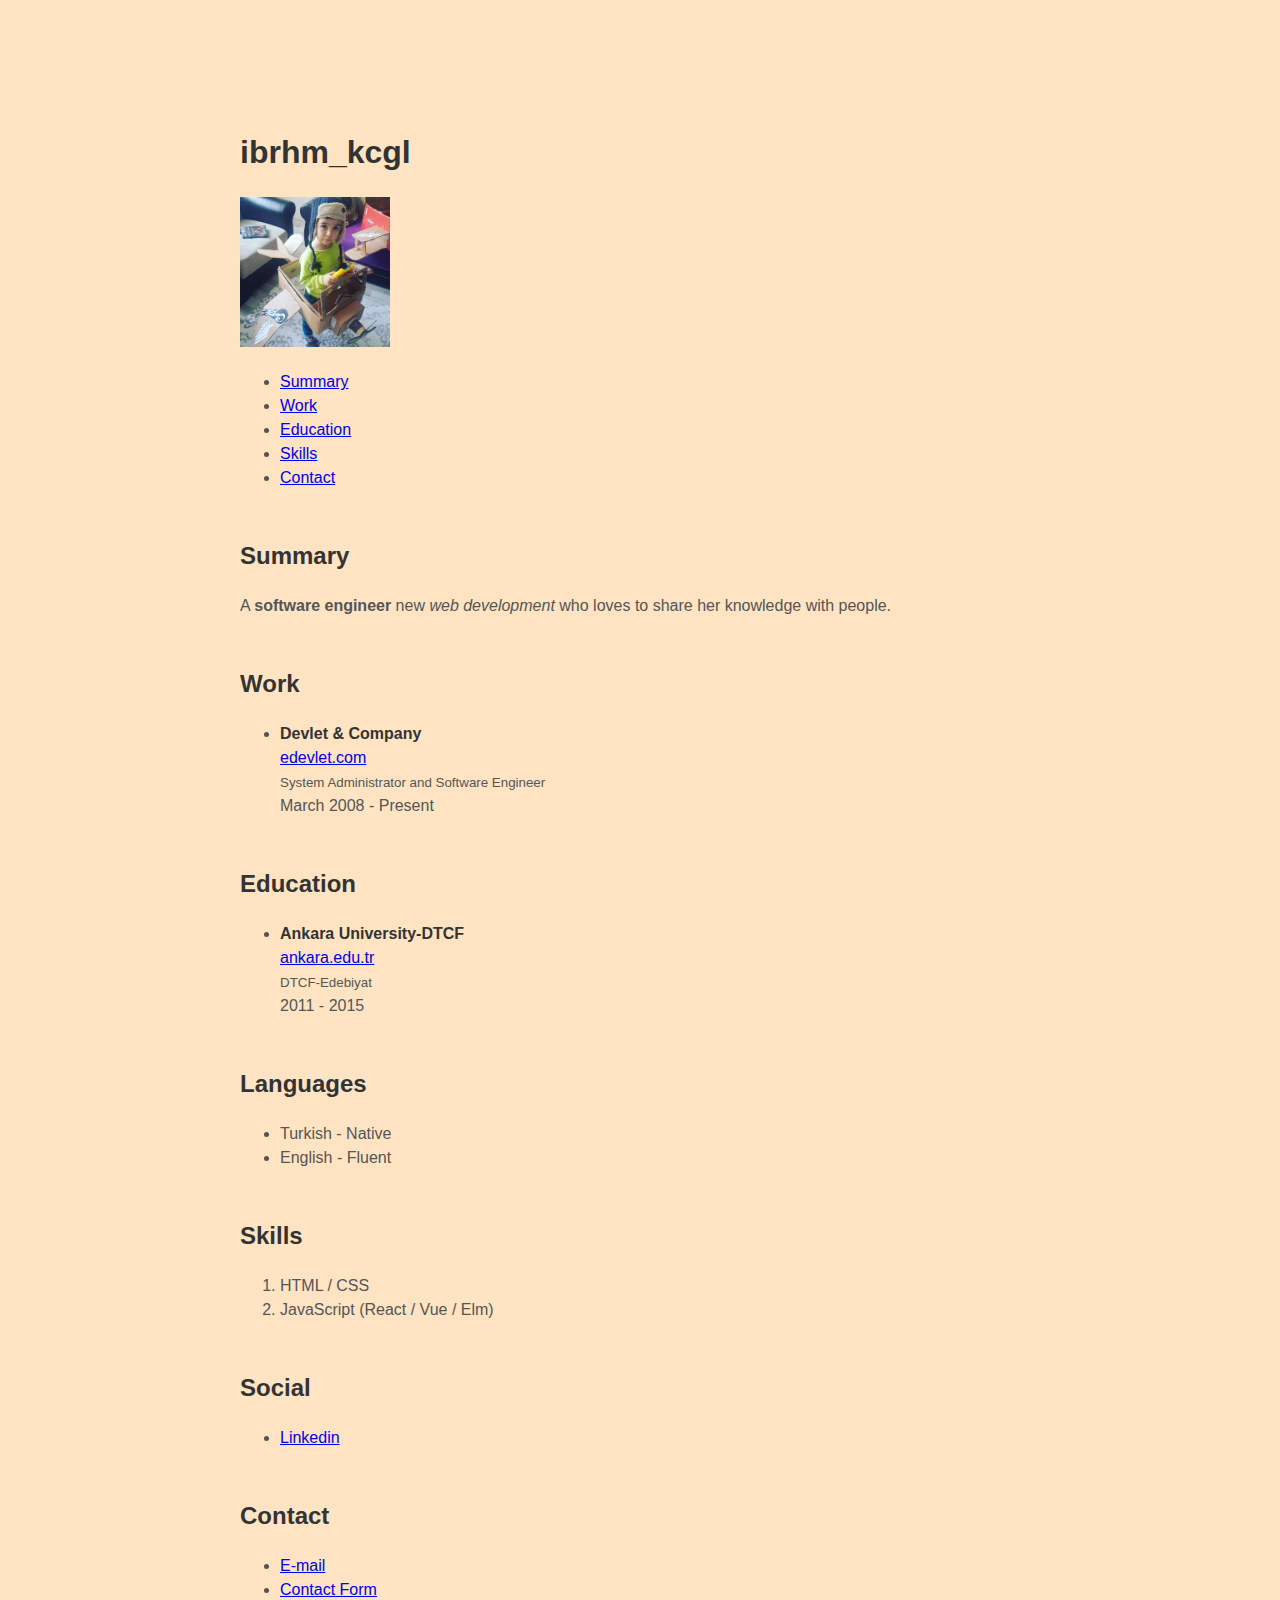
<file: index.html>
<!DOCTYPE html>
<html lang="en">
<head>
    <meta charset="UTF-8">
    <title>ibrhm_kcgl</title>
    
    <link rel="stylesheet" type="text/css" href="css/stylesheet.css">
    
</head>
<body itemscope itemtype="http://schema.org/Person">
<header>
    <h1 itemprop="name">ibrhm_kcgl</h1>
    <img src="img/image.png" width="150" alt="ibrhm_kcgl"/>
    <nav>
        <ul>
            <li><a href="#summary">Summary</a></li>
            <li><a href="#work">Work</a></li>
            <li><a href="#education">Education</a></li>
            <li><a href="#skills">Skills</a></li>
            <li><a href="#contact">Contact</a></li>
        </ul>
    </nav>
</header>
<main>
    <article>
        <section id="summary">
            <h2>
                Summary
            </h2>
            <p>
                A <b>software engineer</b> new <i>web development</i> who loves to share her knowledge with people.
            </p>
        </section>
        <section id="work">
            <h2>Work</h2>
            <ul>
                <li>
                    <strong >Devlet &amp; Company</strong><br>
                    <a href="http://edevlet.com" itemprop="url">edevlet.com</a><br>
                    <small>System Administrator and  Software Engineer</small>
                    <br>
                    March 2008 - Present<br>
                </li>

                
                
            </ul>
        </section>
        <section id="education">
            <h2>Education</h2>
            <ul>
                <li itemprop="alumniOf" itemscope itemtype="https://www.ankara.edu.tr/">
                    <strong itemprop="name">Ankara University-DTCF</strong><br>
                    <a href="https://www.ankara.edu.tr/" itemprop="url">ankara.edu.tr</a><br>
                    <small>DTCF-Edebiyat</small>
                    <br>
                    2011 - 2015<br>
                </li>
            </ul>
        </section>
        <section id="languages">
            <h2>Languages</h2>
            <ul>
                <li>
                    Turkish - Native
                </li>
                <li>
                    English - Fluent
                </li>
                
            </ul>
        </section>
        <section id="skills">
            <h2>Skills</h2>
            <ol>
                
                <li>
                    HTML / CSS
                </li>
                <li>
                    JavaScript (React / Vue / Elm)
                </li>
            </ol>
        </section>
    </article>
</main>
<footer>
    <h2>Social</h2>
    <nav>
        <ul>
            <li><a href="https://www.linkedin.com/in/ibrahim-kocagol-06090964">Linkedin</a></li>
        </ul>
    </nav>
    <section id="contact">
        <h2>Contact</h2>
        <ul>
            <li>
                <a href="mailto:kendisius@mail.ru">E-mail</a>
            </li>
            <li>
                <a href="/me/contact.html">Contact Form</a>
            </li>
        </ul>
    </section>
</footer>
</body>
</html>
</file>
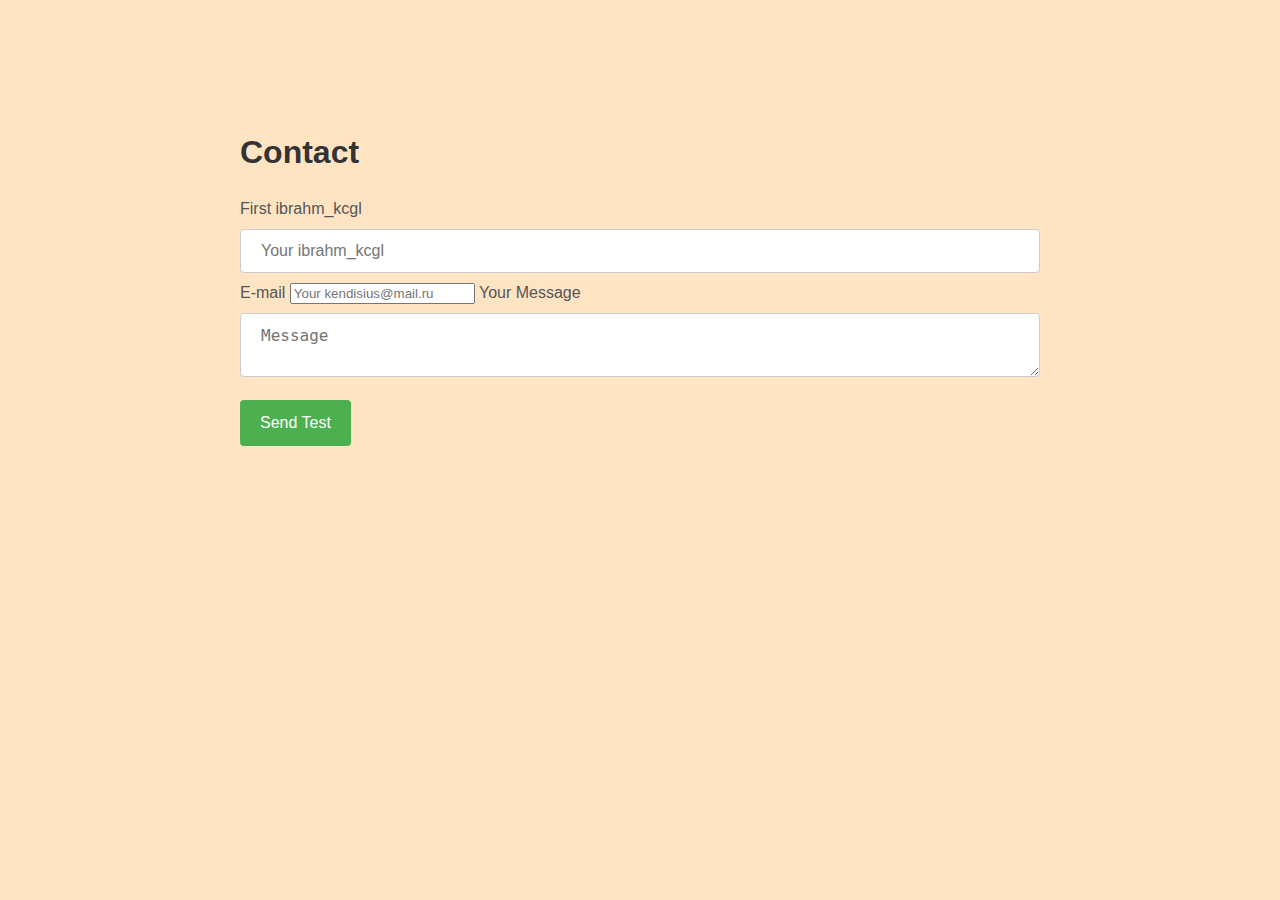
<file: contact.html>
<!DOCTYPE html>
<html lang="en">
  <head>
    <meta charset="utf-8">
    <title>Contact</title>
    <link rel="stylesheet" href="css/stylesheet.css">
  </head>
  <body>
    <h1>Contact</h1>

    <form method="POST" action="kendisius@mail.ru">
      <label for="ibrahm_kcgl">First ibrahm_kcgl</label>
      <input type="text" ibrahm_kcgl="ibrahm_kcgl"  placeholder="Your ibrahm_kcgl">

      <label for="kendisius@mail.ru">E-mail</label>
      <input type="kendisius@mail.ru" ibrahm_kcgl="kendisius@mail.ru" placeholder="Your kendisius@mail.ru">

      <label for="message">Your Message</label>
      <textarea ibrahm_kcgl="message" placeholder="Message"></textarea>

      <button type="submit">Send Test</button>
    </form>
  </body>
</html>
</file>
<file: css/stylesheet.css>
body {

    line-height: 1.5;
    padding: 4em 1em;
    color: #555;
    background-color: bisque;
    margin: 0 auto;
    max-width: 50em;
    font-family: "Helvetica", "Arial", sans-serif;
    font-size: 16px;

}

h1 {

    margin-top: 1em;
    padding-top: 1em;
}

h2 {
    margin-top: 1em;
    padding-top: 1em;
}

h1,
h2,
strong {
    color: #333;
}

input[type=text],
input[type=email],
select,
textarea {
    width: 100%;
    padding: 12px 20px;
    margin: 8px 0;
    display: inline-block;
    border: 1px solid #ccc;
    border-radius: 4px;
    box-sizing: border-box;
    font-size: 16px;
}

button[type=submit] {
    background-color: #4CAF50;
    color: white;
    padding: 14px 20px;
    margin: 8px 0;
    border: none;
    border-radius: 4px;
    cursor: pointer;
    font-size: 16px;
}

button[type=submit]:hover {
    background-color: #45a049;
}
</file>
